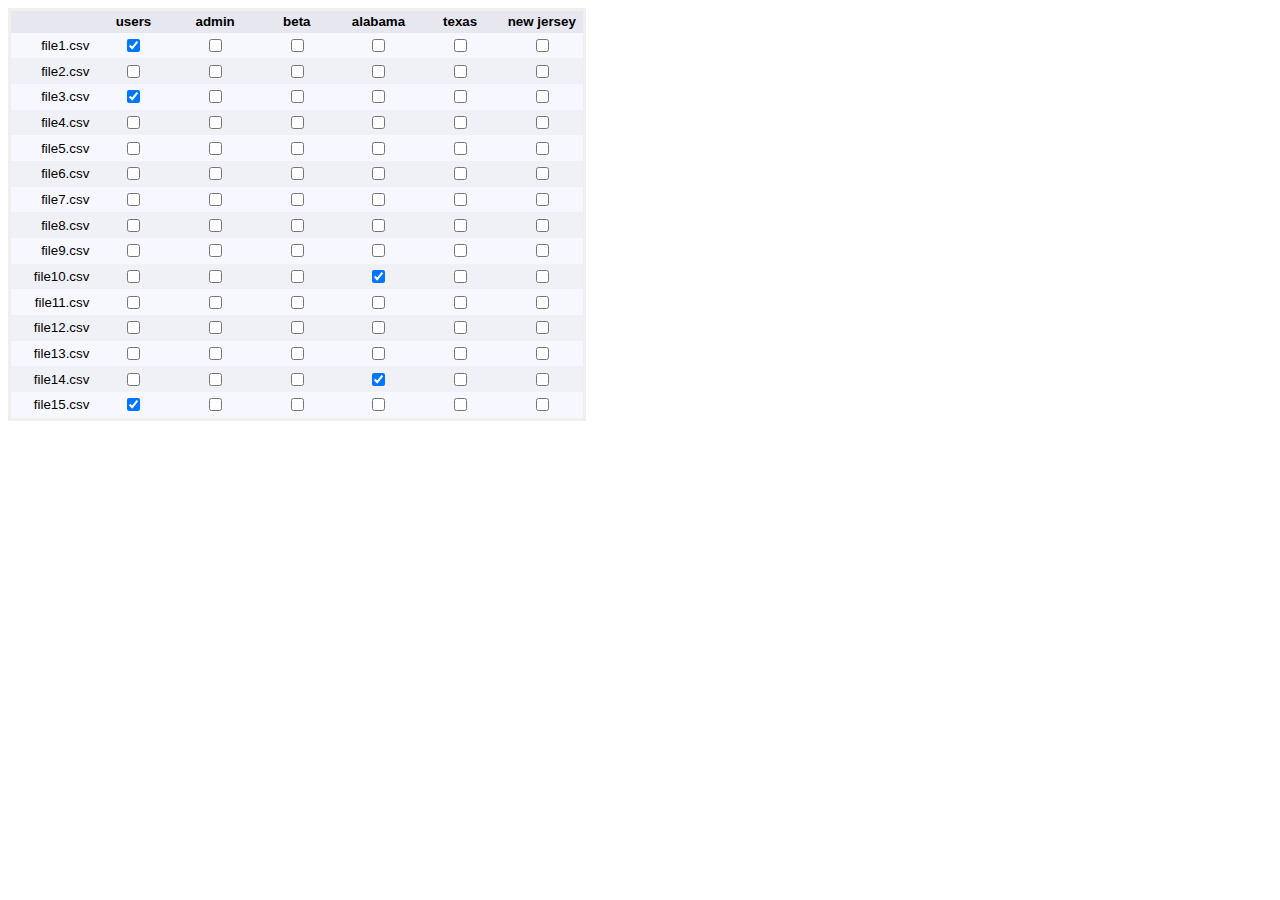
<file: check-grid.html>
<!DOCTYPE html>
<head lang="en">
    <title>chekcbox grid</title>
    <meta charset="utf-8">
    <style type="text/css">
        body{
            font-family:Arial, Georgia;
            font-size:10pt;
        }
        table{
            background-color:#e7e7f0;
            border:solid 0.25em #efefef;
            text-align:center;
        }
        td, th{
            padding: 0.25em;
            max-width:100px;
            width:75px;
            min-width:50px;
        }
        .rowStyle{
            background-color:#f7f7ff;
        }

        .rowAltStyle{
            background-color:#f0f0f7;
        }

        .yAxisLabel{
            text-align:right;
        }
    </style>
    <script type="text/javascript">
    function CheckboxGrid(id, xAxis, yAxis){
        this.table = document.getElementById(id);
        this.xAxis = xAxis;
        this.yAxis = yAxis;
        this.grid = [];
        var header = document.createElement("thead");
        this.table.appendChild(header);
        var body = document.createElement("tbody");
        this.table.appendChild(body);
        for(var y = -1; y < this.yAxis.length; ++y){
            var row = document.createElement("tr");
            if(y == -1){
                row.className = "xAxisLabel";
                header.appendChild(row);
            }
            else{
                row.className += y % 2 == 0 ? "rowStyle" : "rowAltStyle";
                body.appendChild(row);
            }
            this.grid.push([]);
            for(var x = -1; x < this.xAxis.length; ++x){
                var cell = document.createElement(y==-1?"th":"td");
                if(x == -1 && y > -1)
                    cell.className = "yAxisLabel";
                else
                    cell.className = x % 2 == 0 ? "colStyle" : "colAltStyle";
                row.appendChild(cell);
                if(y == -1 && x > -1){
                    cell.innerHTML = xAxis[x];
                    cell.className = "rotate";
                }
                else if(x == -1 && y > -1){
                    cell.innerHTML = yAxis[y];
                }
                else if(x > -1 && y > -1){
                    var check = document.createElement("input");
                    check.type = "checkbox";
                    check.id = "check" + x + "_" + y;
                    check.x = x;
                    check.y = y;
                    check.grid = this;
                    check.addEventListener("click", function(){
                        console.log(this.grid.xAxis[this.x], this.grid.yAxis[this.y], this.checked);
                    });
                    cell.appendChild(check);
                    this.grid[y].push(check);
                }
            }
        }
    }

    CheckboxGrid.prototype.setGrid = function setGrid(obj){
        for(var role in obj){
            var x = this.xAxis.indexOf(role);
            for(var i = 0; i < obj[role].length; ++i){
                var y = this.yAxis.indexOf(obj[role][i]);
                this.grid[y][x].checked = true;
            }
        }
    }

    CheckboxGrid.prototype.getGrid = function getGrid(){
        var obj = {};
        for(var y = 0; y < this.grid.length; ++y){
            for(var x = 0; x < this.grid[y].length; ++x){
                if(this.grid[y][x].checked){
                    if(!obj[this.xAxis[x]])
                        obj[this.xAxis[x]] = [];
                    obj[this.xAxis[x]].push(this.yAxis[y]);
                }
            }
        }
        return obj;
    }

    function init(){
        var xAxis = ["users", "admin", "beta", "alabama", "texas", "new jersey"];
        var yAxis = ["file1.csv", "file2.csv", "file3.csv", "file4.csv",
        "file5.csv", "file6.csv", "file7.csv", "file8.csv", "file9.csv",
        "file10.csv", "file11.csv", "file12.csv", "file13.csv",
        "file14.csv", "file15.csv"];
        var grid = new CheckboxGrid("check-grid", xAxis, yAxis);

        grid.setGrid({
            users: ["file1.csv", "file3.csv", "file15.csv"],
            alabama: ["file14.csv", "file10.csv"]
        });
    }
    </script>
</head>
<body onload="init()">
    <form name="no-form">
        <table id="check-grid" cellpadding=0 cellspacing=0></table>
    </form>
</body>
</file>
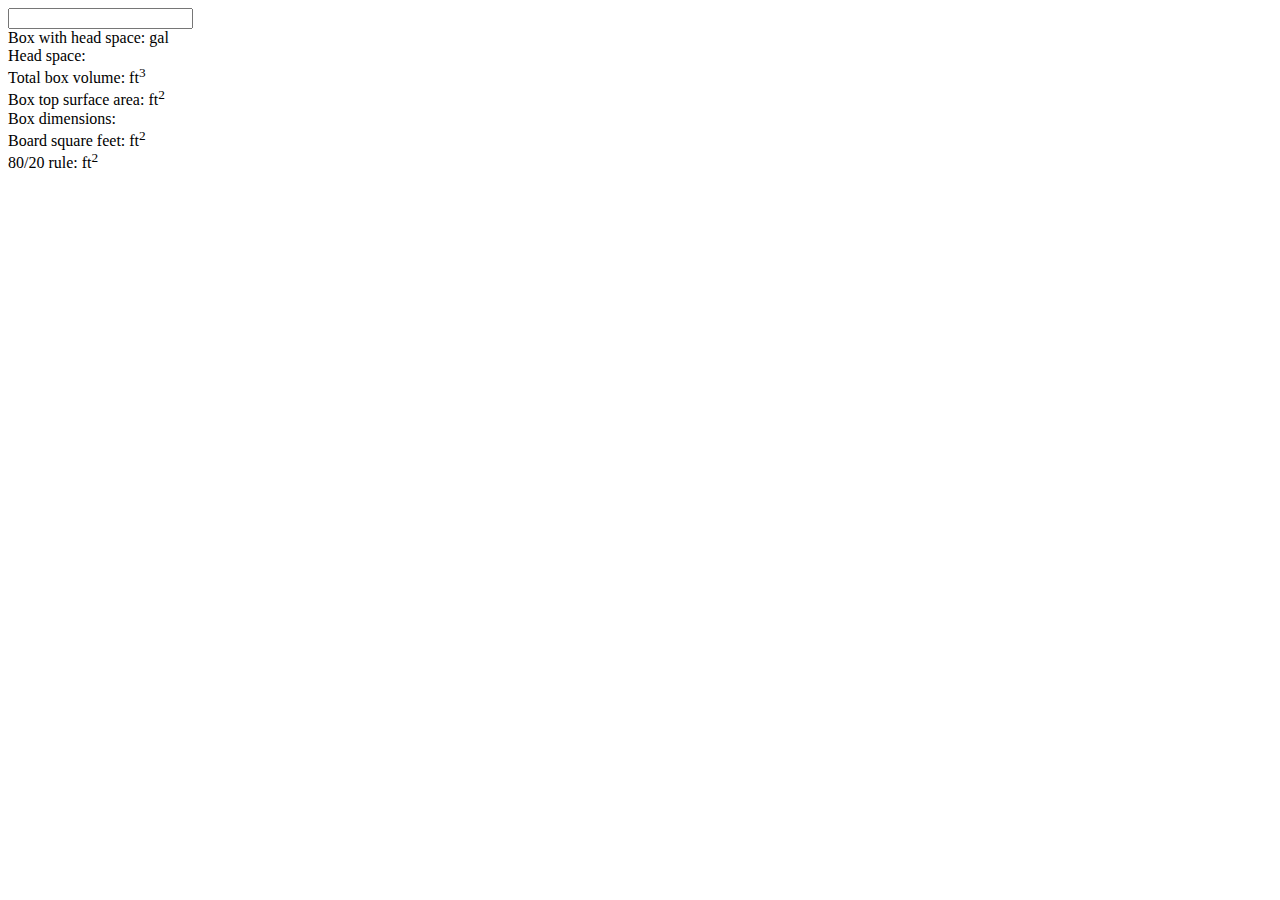
<file: fermenter.html>
<!DOCTYPE html>
<html>
	<title>Calculate the dimensions of your fermenter</title>
	<script type="text/javascript">
function fin(v)
{
	var feet = Math.floor(v);
	var inch = Math.round((v - feet) * 12);
	inch = inch + feet * 12;
	feet = Math.floor(inch / 12);
	inch = inch % 12;
	return feet + "' " + inch + "\"";
}
function set(name, value)
{
	document.getElementById(name).innerHTML = value;
}
function calc()
{
	var gals = document.getElementById("gallons").value;
	gals *= 1.3; // head space
	var cubicFeet = gals * 0.133681;
	// 8.69 cubic-ft = (diameter/2)^2 * height * PI = (height/2)^2 * height * PI
	// = height^3/4 * PI
	var height = Math.round(Math.pow(cubicFeet * 4 / Math.PI, 1/3) * 100) / 100;
	var surfaceArea = cubicFeet / height;
	var width = Math.round(Math.sqrt(surfaceArea) * 100) / 100;
	var headSpace = 3 * cubicFeet / (13 * surfaceArea);
	set("headSpace", fin(headSpace));
	set("totalGallons", Math.round(gals * 100) / 100);
	set("cubicFeet", Math.round(cubicFeet * 100) / 100);
	set("surfaceArea", Math.round(surfaceArea * 100) / 100);
	set("dimensions", fin(width) + " x " + fin(width) + " x " + fin(height));
	var boardFeet = width * (height * 4 + width);
	set("boardFeet", Math.round(boardFeet*100)/100);
	set("boardFeet8020", Math.round(boardFeet * 125) / 100);
}
</script>
<body>
	<form id="form">
		<input type="text" id="gallons" onchange="calc()">
		<div>Box with head space: <span id="totalGallons"></span>gal</div>
		<div>Head space: <span id="headSpace"></span></div>
		<div>Total box volume: <span id="cubicFeet"></span>ft<sup>3</sup></div>
		<div>Box top surface area: <span id="surfaceArea"></span>ft<sup>2</sup></div>
		<div>Box dimensions: <span id="dimensions"></span></div>
		<div>Board square feet: <span id="boardFeet"></span>ft<sup>2</sup></div>
		<div>80/20 rule: <span id="boardFeet8020"></span>ft<sup>2</sup></div>
	</form>
</body>
</html>
</file>
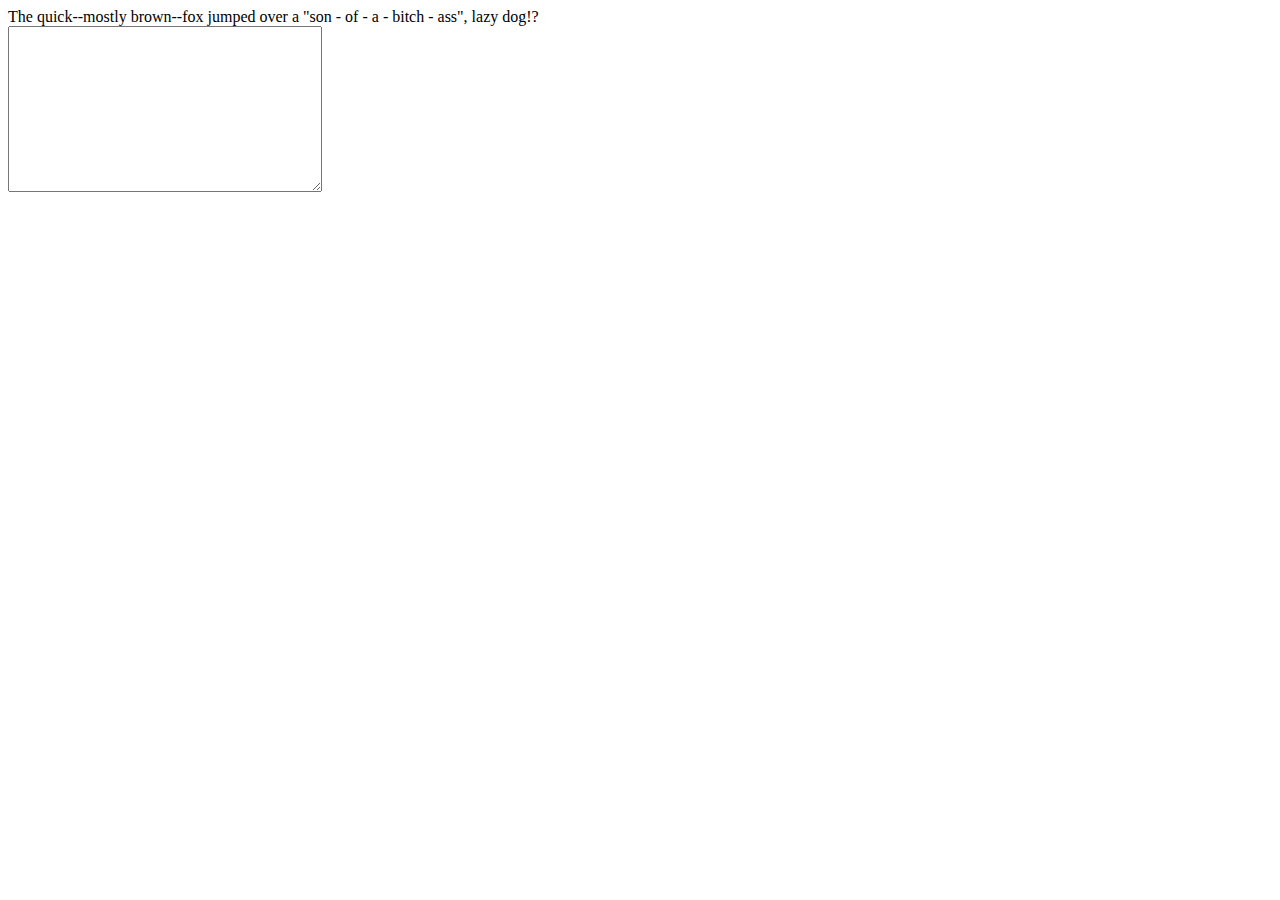
<file: interrobang.html>
<?xml version="1.0" encoding="UTF-8"?>
<!DOCTYPE html>
<head>
    <title>Un-unicode: Pedantic Text Processing</title>
    <meta http-equiv="Content-Type" context="text/html; charset=utf-8">
    <style type="text/css">
    </style>
    <script type="text/javascript" src="com.capnmidnight.interrobang.js"></script>
    <script type="text/javascript">
    function init(){
        com.capnmidnight.interrobang(document.getElementById("tb-1"), "keyup");
        com.capnmidnight.interrobang(document.getElementById("another-block"), "immediate");
    }
    </script>
</head>
<body onload="init()">
    <form name="no-form">
        <div id="another-block">The quick--mostly brown--fox jumped over a "son - of - a - bitch - ass", lazy dog!?</div>
        <textarea id="tb-1" onblur="" rows="10" cols="40" style="font-family:Times New Roman"></textarea>
    </form>
</body>
</file>
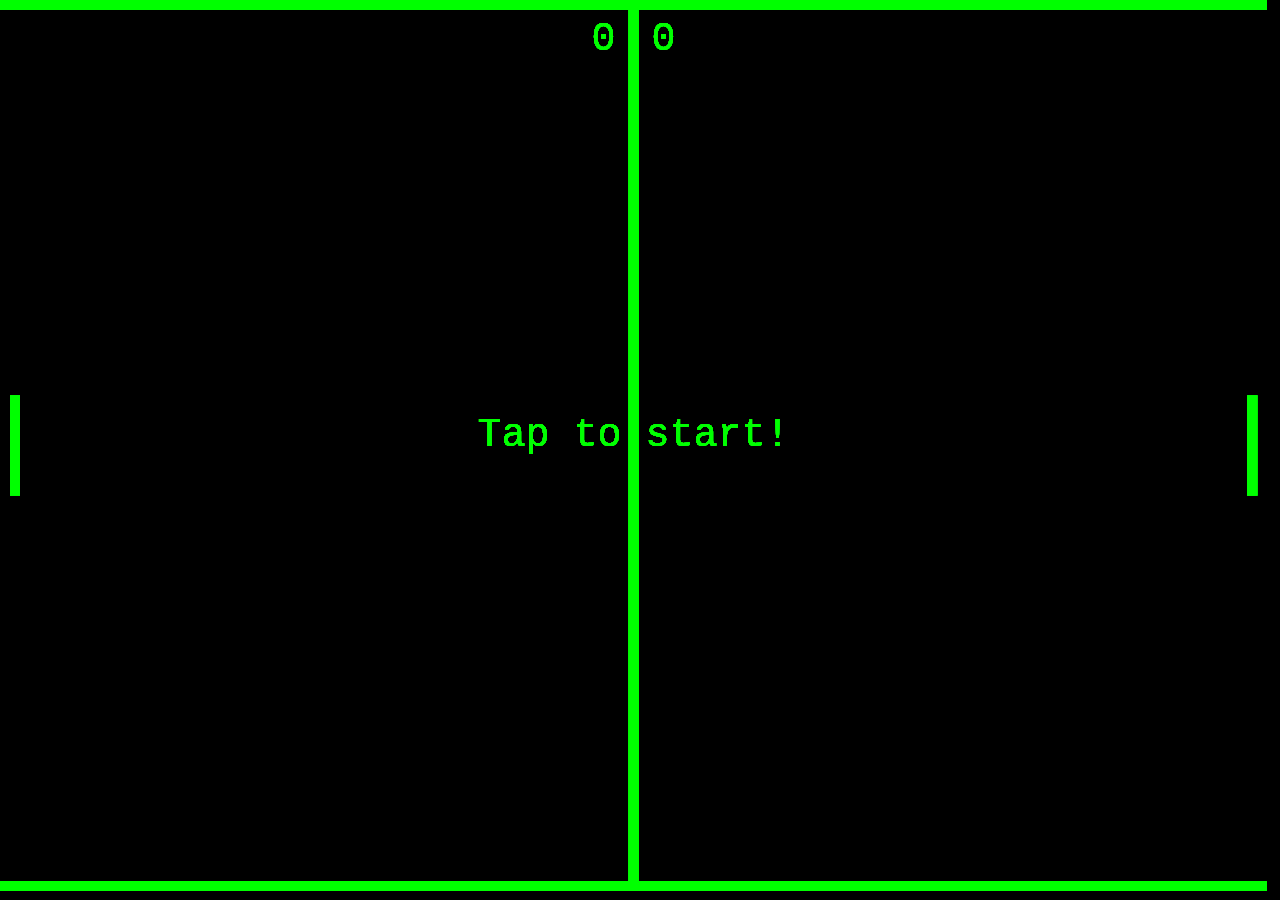
<file: pong.html>
<!DOCTYPE html>
<html>
<head>
    <meta charset="UTF-8">
    <meta name="viewport" content="width=device-width, initial-scale=1.0, maximum-scale=1.0, user-scalable=1" />
    <title>Ping Pong</title>
    <script type="text/javascript" src="loosp.js"></script>
    <script type="text/loosp">
        (define LINE_WIDTH 10)
        (define PADDLE_LENGTH 100)
        (define AI_STEP 5)
        (define PLAY_WIDTH (* 0.99 window.innerWidth))
        (define PLAY_HEIGHT (* 0.99 window.innerHeight))
        (define status "Tap to start!")
        (define canv (document.getElementById "board"))
        (define g (canv.getContext "2d"))
        (set! g.font "36pt Courier")

        (define p1 null)
        (define p2 null)
        (define ball null)
        (define divider null)
        (define topBar null)
        (define bottom null)
        (define lastFrame null)
        (define state null)

        (class (Rect x y width height)
            (set! this.x x)
            (set! this.y y)
            (set! this.width width)
            (set! this.height height)
            (set! this.lastX this.x)
            (set! this.lastY this.x)

            (method (draw)
                (g.fillRect this.x this.y this.width this.height)))

        (class (Player:Rect x y width height)
            (base x y width height)
            (set! this.startY y)
            (set! this.score 0)

            (method (reset)
                (this.moveTo this.startY)
                (set! this.score 0)
                "Ok!")

            (method (moveTo y)
                (set! this.y y)
                (if (> this.y (- PLAY_HEIGHT PADDLE_LENGTH))
                    (set! this.y (- PLAY_HEIGHT PADDLE_LENGTH))
                    (when (< this.y 0)
                        (set! this.y 0))))

            (method (scored)
                (set! this.score (+ 1 this.score)))

            (method (AI ball)
                (when (> ball.dx 0)
                    (if (> ball.y (- (+ this.y this.height) LINE_WIDTH))
                        (this.moveTo (+ 1 this.y))
                        (when (< ball.y this.y)
                              (this.moveTo (- this.y 1))))))

            (method (intersect ball)
                (and (>= (+ ball.x ball.width) this.x)
                     (< ball.x (+ this.x this.width))
                     (>= (+ ball.y ball.height) this.y)
                     (< ball.y (+ this.y this.height))))

            (method (bounce ball)
                (define good false)
                (when (this.intersect ball)
                    (set! ball.dx (* ball.dx -1.1))
                    (define dy (+ (- this.y ball.y) (* 0.5 (- this.height ball.height))))
                    (set! ball.dy (- ball.dy (* dy 0.003003003003003003003003003003)))
                    (set! good true))
                good))


        (class (Ball:Rect width height)
            (base -1000 0 width height)
            (set! this.dx 0)
            (set! this.dy 0)

            (method (drop direction speed)
                (set! this.x -100)
                (set! this.y 0)
                (set! this.x (* 0.5 (- PLAY_WIDTH LINE_WIDTH)))
                (set! this.y (* 0.5 (- PLAY_HEIGHT LINE_WIDTH)))
                (define vel (+ 0.2 (* 0.0375 speed)))
                (define angle (* (- (* (Math.random) 2) 1) Math.PI 0.25))
                (set! this.dx (* direction (Math.cos angle) vel))
                (set! this.dy (* (Math.sin angle) vel)))

            (method (advance)
                (set! this.x (+ this.x this.dx))
                (set! this.y (+ this.y this.dy)))

            (method (bounced p1 p2 maxY)
                (define good false)
                (when (or (< this.y 0) (>= this.y maxY))
                    (set! this.dy (* this.dy -1))
                    (set! good true))
                (set! good (or good (p1.bounce this) (p2.bounce this)))
                good))

        (define (drawText color text x y font blankBack)
            (set! g.font (or font "40px Courier"))
            (define size (g.measureText text))
            (set! x (- x (* 0.5 size.width)))
            (when blankBack
                (set! g.fillStyle "#000000")
                (g.fillRect x (- y 40) size.width 60))
            (set! g.fillStyle color)
            (g.fillText text x y))

        (define (prePlay delta)
            (if (< delta 1000)
                (set! status "Ready...")
                (if (< delta 2000)
                    (set! status "Set...")
                    (if (< delta 3000)
                        (set! status "GO!")
                        (begin
                            (set! status null)
                            (set! state updateGame)))))
            (>= delta 3000))

        (define (updateGame delta)
            (define i 0)
            (define scoringPlayer null)
            (while (and (< i delta) (= state updateGame))
                (ball.advance)
                (when (not (ball.bounced p1 p2 (- PLAY_HEIGHT LINE_WIDTH)))
                    (if (< ball.x p1.x)
                        (set! scoringPlayer p2)
                        (when (> ball.x p2.x)
                            (set! scoringPlayer p1)))

                    (when (!= scoringPlayer null)
                        (scoringPlayer.scored)
                        (ball.drop (or (and (= scoringPlayer p1) 1) -1) (+ p1.score p2.score))
                        (if (< scoringPlayer.score 5)
                            (set! state prePlay)
                            (set! state gameOver))))
                (set! i (+ 1 i)))
            (set! i 0)
            (while (< i delta)
                (p2.AI ball)
                (set! i (+ i AI_STEP)))
            true)

        (define (gameOver delta)
            (define ret false)
            (if (< delta 3000)
                (set! status "Game Over")
                (begin
                    (p1.reset)
                    (p2.reset)
                    (set! status null)
                    (set! state prePlay)
                    (set! ret true)))
            ret)

        (define (timerTick)
            (define currentFrame ((new Date).getTime))
            (define delta (- currentFrame lastFrame))
            (when (and state (state delta))
                (set! lastFrame currentFrame))

            (set! g.fillStyle "rgba(0, 0, 0, 0.02)")
            (g.fillRect 0 0 PLAY_WIDTH PLAY_HEIGHT)
            (set! g.fillStyle "#00ff00")
            (divider.draw)
            (topBar.draw)
            (bottom.draw)
            (drawText "#00ff00" p1.score (* 0.5 (- PLAY_WIDTH 60)) (* 5 LINE_WIDTH) false)
            (drawText "#00ff00" p2.score (* 0.5 (+ PLAY_WIDTH 60)) (* 5 LINE_WIDTH) false)
            (ball.draw)
            (p1.draw)
            (p2.draw)
            (when (and (!= null status)
                       (!= "null" status)) // apparently Chrome is an idiot
                (drawText "#00ff00" status (* 0.5 PLAY_WIDTH) (* 0.5 PLAY_HEIGHT) true)))


        (set! ball (new Ball LINE_WIDTH LINE_WIDTH))
        (set! p1 (new Player LINE_WIDTH
                             (* 0.5 (- PLAY_HEIGHT PADDLE_LENGTH))
                             LINE_WIDTH
                             PADDLE_LENGTH))
        (set! p2 (new Player (- PLAY_WIDTH (* 2 LINE_WIDTH))
                             (* 0.5 (- PLAY_HEIGHT PADDLE_LENGTH))
                             LINE_WIDTH
                             PADDLE_LENGTH))
        (set! divider (new Rect (* 0.5 (- PLAY_WIDTH LINE_WIDTH)) 0 LINE_WIDTH PLAY_HEIGHT))
        (set! topBar (new Rect 0 0 PLAY_WIDTH LINE_WIDTH))
        (set! bottom (new Rect 0 (- PLAY_HEIGHT LINE_WIDTH) PLAY_WIDTH LINE_WIDTH))


        (define (setWindowSize)
            (set! PLAY_WIDTH (* 0.99 window.innerWidth))
            (set! PLAY_HEIGHT (* 0.99 window.innerHeight))
            (set! canv.width PLAY_WIDTH)
            (set! canv.height PLAY_HEIGHT)
            (set! canv.style.width (+ PLAY_WIDTH "px"))
            (set! canv.style.height (+ PLAY_HEIGHT "px"))
            (set! p1.y (* 0.5 (- PLAY_HEIGHT PADDLE_LENGTH)))
            (set! p2.x (- PLAY_WIDTH (* 2 LINE_WIDTH)))
            (set! p2.y (* 0.5 (- PLAY_HEIGHT PADDLE_LENGTH)))
            (set! divider.x (* 0.5 (- PLAY_WIDTH LINE_WIDTH)))
            (set! divider.height PLAY_HEIGHT)
            (set! topBar.width PLAY_WIDTH)
            (set! bottom.width PLAY_WIDTH)
            (set! bottom.y (- PLAY_HEIGHT LINE_WIDTH))
            undefined)

        (setWindowSize)

        (define (start)
            (when (or (= null state) (= "null" state))
                (set! status null)
                (set! lastFrame ((new Date).getTime))
                (ball.drop 1 0);
                (set! state prePlay))
                undefined)


        (define (movePlayer y)
            (p1.moveTo (- y (* 0.5 PADDLE_LENGTH))))

        (document.addEventListener "touchmove" (lambda (evt)
            (when (< 0 evt.touches.length)
                (movePlayer evt.touches[0].pageY))
            (when (= state updateGame)
                (evt.preventDefault))
            undefined))
        (document.addEventListener "mousemove" (lambda (evt)
            (movePlayer evt.clientY)
            undefined))

        (document.addEventListener "touchend" start)
        (document.addEventListener "mouseup" start)

        (window.addEventListener "resize" setWindowSize)

        (setInterval timerTick 1)

    </script>
</head>
<body onload="loosp2js(false)" style="background-color:black;padding:0;margin:0;">
    <canvas id="board" style="margin:0 auto"></canvas>
</body>
</html>
</file>
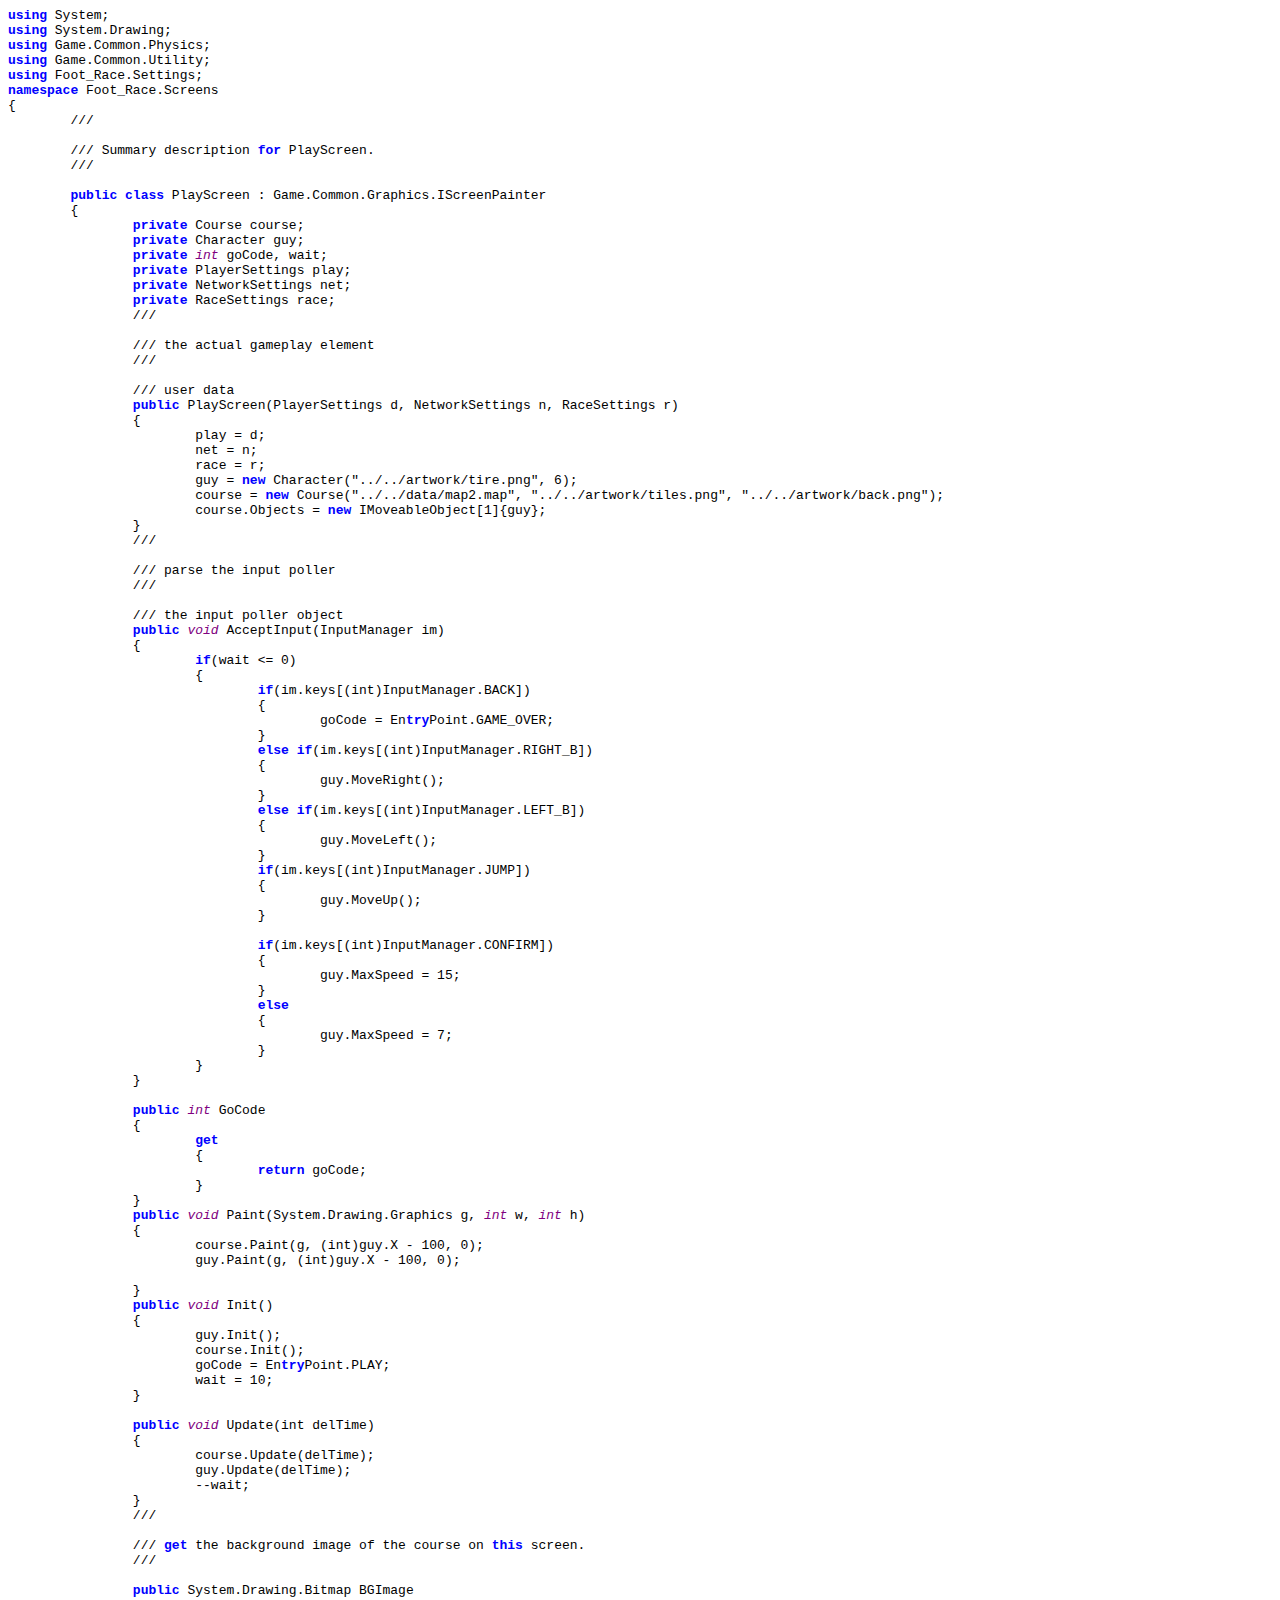
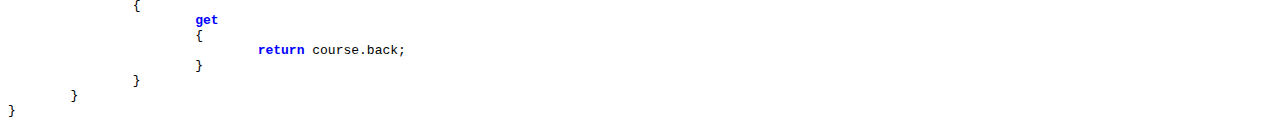
<file: syntaxHighliter.html>
<html>
<head>
<style>
.keyword
{
	font-weight:bold;
	color:blue;
}
.datatype
{
	font-style:italic;
	color:purple;
}
.literal
{
	font-style:none;
	font-weight:none;
	color:green;
}
</style>
<script language="JavaScript">
var keywords = /(abstract|event|new|struct|as|explicit|null|switch|base|extern|this|false|operator|throw|break|finally|out|true|fixed|override|try|case|params|typeof|catch|for|private|foreach|protected|checked|goto|public|unchecked|class|if|readonly|unsafe|const|implicit|ref|continue|return|using|virtual|default|interface|sealed|volatile|delegate|internal|do|is|sizeof|while|lock|stackalloc|else|static|enum|namespace|get|partial|set|value|where|yield)/g;

var datatypes = / (byte|string|void|int|float|double|long|char|uint|ulong|object|ushort|decimal|sbyte|short|void|bool) /g;

//var literals = /((\"[^\"]*\"))/g;

function PageLoad()
{
	var body = document.getElementById("content");
	var txt = body.innerHTML;
	txt = txt.replace(keywords, "<span class='keyword'>$1</span>");
	txt = txt.replace(datatypes, "<span class='datatype'> $1 </span>");
	body.innerHTML = txt;
}
</script>
</head>
<body onload="PageLoad()">
<div id="content">
<pre>
using System;
using System.Drawing;
using Game.Common.Physics;
using Game.Common.Utility;
using Foot_Race.Settings;
namespace Foot_Race.Screens
{
	/// <summary>
	/// Summary description for PlayScreen.
	/// </summary>
	public class PlayScreen : Game.Common.Graphics.IScreenPainter
	{
		private Course course;
		private Character guy;
		private int goCode, wait;
		private PlayerSettings play;
		private NetworkSettings net;
		private RaceSettings race;
		/// <summary>
		/// the actual gameplay element
		/// </summary>
		/// <param name="d">user data</param>
		public PlayScreen(PlayerSettings d, NetworkSettings n, RaceSettings r)
		{
			play = d;
			net = n;
			race = r;
			guy = new Character("../../artwork/tire.png", 6);
			course = new Course("../../data/map2.map", "../../artwork/tiles.png", "../../artwork/back.png");
			course.Objects = new IMoveableObject[1]{guy};
		}
		/// <summary>
		/// parse the input poller
		/// </summary>
		/// <param name="im">the input poller object</param>
		public void AcceptInput(InputManager im)
		{
			if(wait <= 0)
			{
				if(im.keys[(int)InputManager.BACK])
				{
					goCode = EntryPoint.GAME_OVER;
				}
				else if(im.keys[(int)InputManager.RIGHT_B])
				{
					guy.MoveRight();
				}
				else if(im.keys[(int)InputManager.LEFT_B])
				{
					guy.MoveLeft();
				}
				if(im.keys[(int)InputManager.JUMP])
				{
					guy.MoveUp();
				}

				if(im.keys[(int)InputManager.CONFIRM])
				{
					guy.MaxSpeed = 15;
				}
				else
				{
					guy.MaxSpeed = 7;
				}
			}
		}

		public int GoCode
		{
			get
			{
				return goCode;
			}
		}
		public void Paint(System.Drawing.Graphics g, int w, int h)
		{
			course.Paint(g, (int)guy.X - 100, 0);
			guy.Paint(g, (int)guy.X - 100, 0);

		}
		public void Init()
		{
			guy.Init();
			course.Init();
			goCode = EntryPoint.PLAY;
			wait = 10;
		}

		public void Update(int delTime)
		{
			course.Update(delTime);
			guy.Update(delTime);
			--wait;
		}
		/// <summary>
		/// get the background image of the course on this screen.
		/// </summary>
		public System.Drawing.Bitmap BGImage
		{
			get
			{
				return course.back;
			}
		}
	}
}
</pre>
</div>
</body>
</html>
</file>
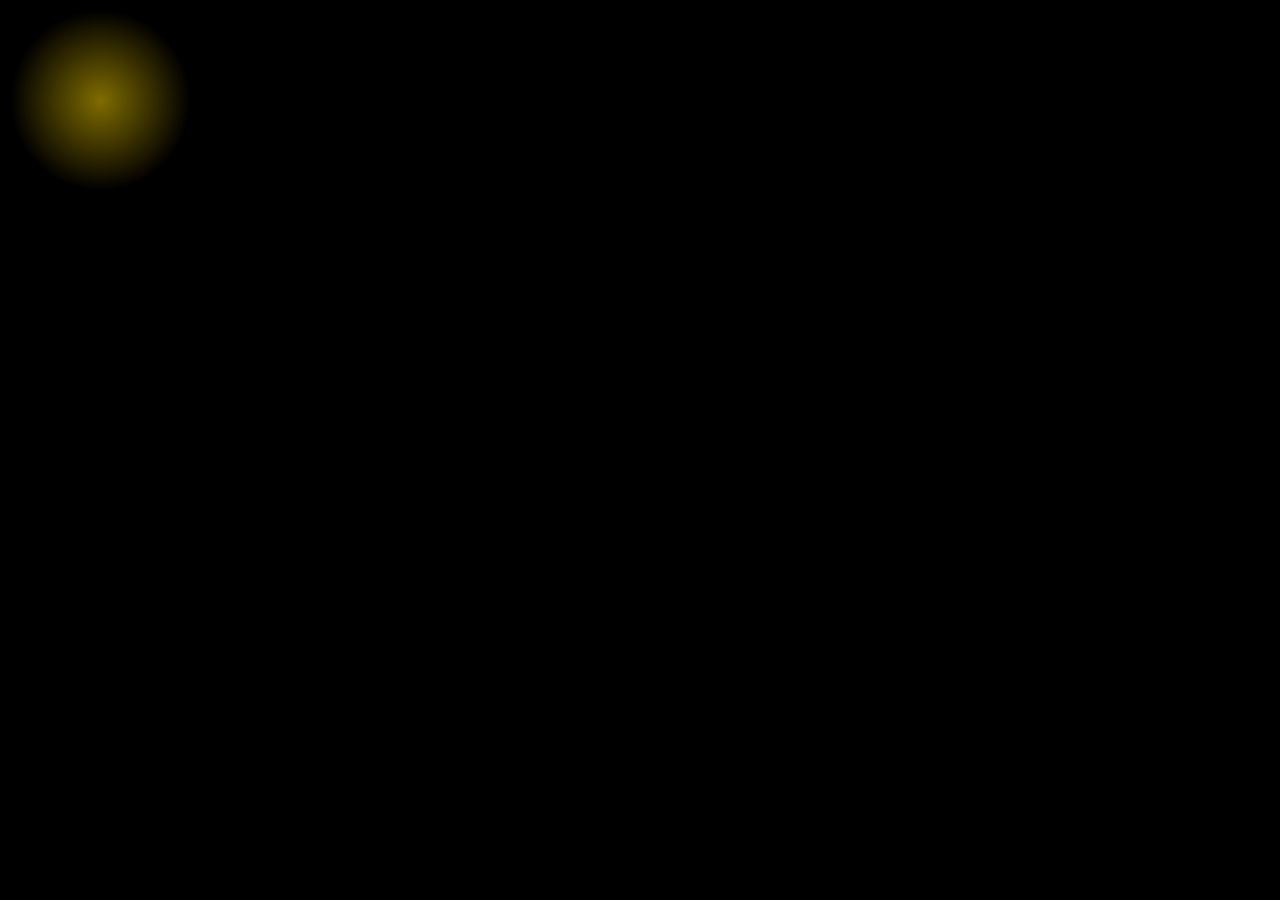
<file: tilt/tilt.html>
<!DOCTYPE html>
<html>
<head>
	<meta name="apple-mobile-web-app-capable" content="yes">
	<meta name="apple-mobile-web-app-status-bar-style" content="black-translucent">
	<meta name="viewport" content="user-scalable=no, width=device-width">
	<script type="text/javascript">
function load()
{
	var ball = document.getElementById("ball");
	var ballx = 0;
	var bally = 0;
	var balldx = 0;
	var balldy = 0;
	var out1 = document.getElementById("out1");
	document.addEventListener("touchmove", function(event)
	{
		event.preventDefault();
	});
	window.addEventListener("deviceorientation", function(event)
	{
		balldx = -event.beta;
		balldy = event.gamma;
	});

	function draw()
	{
		ballx += balldx;
		bally += balldy;
		if(ballx < 0) ballx = 0;
		if(ballx >= screen.width - ball.width) ballx = screen.width - ball.width;
		if(bally < 0) bally = 0;
		if(bally >= screen.height - ball.height) bally = screen.height - ball.height;
		ball.style.left = Math.floor(ballx) + "px";
		ball.style.top = Math.floor(bally) + "px";
		setTimeout(draw, 33);
	}
	draw();
}
		</script>
		<style type="text/css">
body
{
	padding:0;
	margin:0;
	background-color:#000000;
}

#ball
{
	position: absolute;
	left: 400px;
	top: 100px;
}

.output
{
	position: relative;
	float: left;
	color: #ffffff;
}
		</style>
	</head>
	<body onload="load()">
		<div id="out1" class="output"></div>
		<div id="out2" class="output"></div>
		<div id="out3" class="output"></div>
		<img src="bulb.png" id="ball">
	</body>
</html>
</file>
